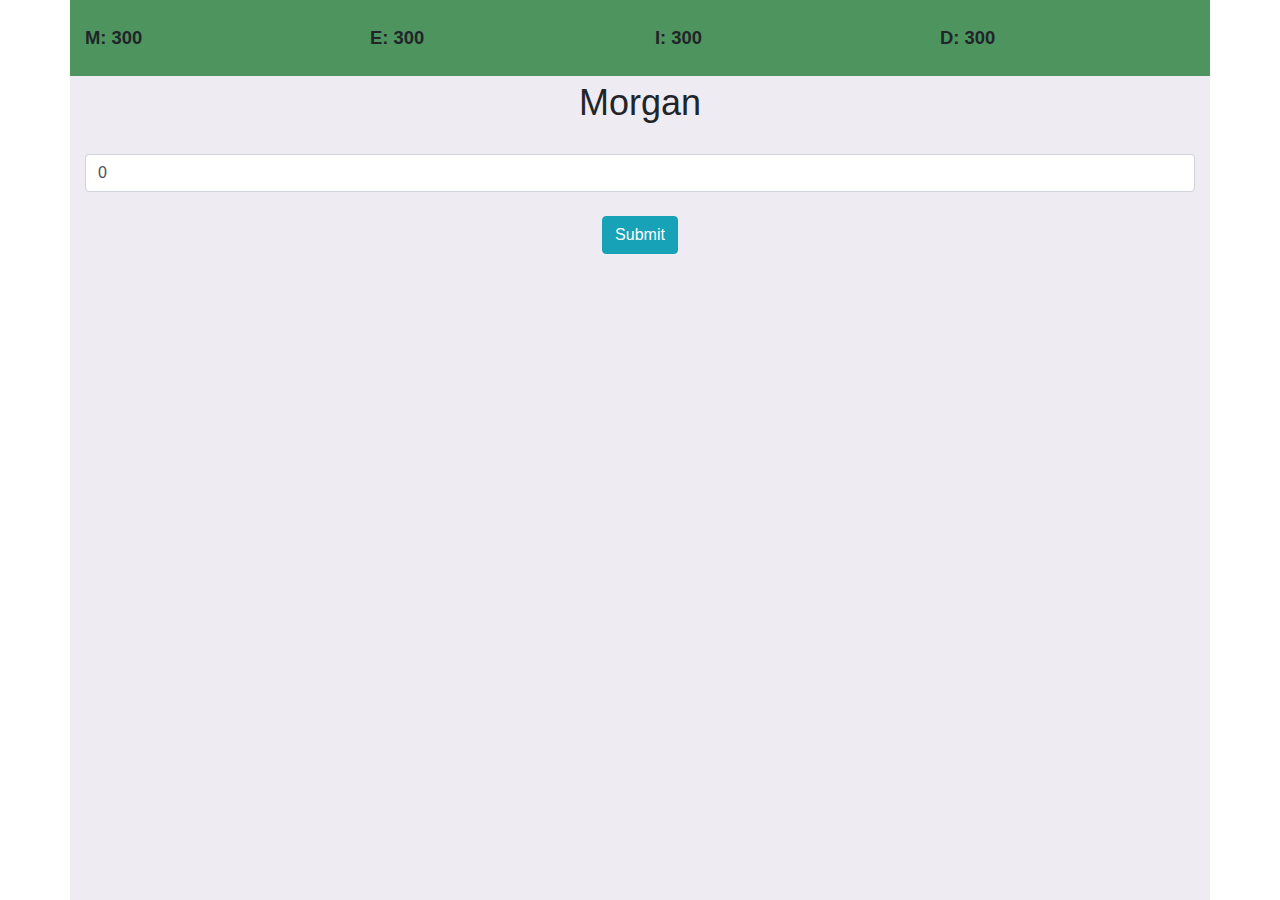
<file: index.html>
<!doctype html>
<html lang="en">
  <head>
    <!-- Required meta tags -->
    <meta charset="utf-8">
    <meta name="viewport" content="width=device-width, initial-scale=1, shrink-to-fit=no">

    <!-- Bootstrap CSS -->
    <link rel="stylesheet" href="https://stackpath.bootstrapcdn.com/bootstrap/4.5.2/css/bootstrap.min.css" integrity="sha384-JcKb8q3iqJ61gNV9KGb8thSsNjpSL0n8PARn9HuZOnIxN0hoP+VmmDGMN5t9UJ0Z" crossorigin="anonymous">
    <link rel="stylesheet" href="./css/master.css">
    <title>Darts Score</title>
  </head>
  <body>
    <div class="container">
      <div class="row players pt-4 pb-4">
          <div class="col player">
            <span class="playerName">M: </span>
            <span class="playerScore" id="player1Score">0</span>
          </div>

          <div class="col player">
            <span class="playerName">E: </span>
            <span class="playerScore" id="player2Score">0</span>
          </div>

          <div class="col player">
            <span class="playerName">I: </span>
            <span class="playerScore" id="player3Score">0</span>
          </div>

          <div class="col player">
            <span class="playerName">D: </span>
            <span class="playerScore" id="player4Score">0</span>
          </div>
      </div>
      <div class="row mb-4 text-center">
        <div class="col">
          <div id="current-player">
            name
          </div>
        </div>
      </div>
      <div class="row">
        <div class="col">
          <input type="number" pattern="\d*" id="scoreInput" class="form-control" name="" value="0">
        </div>
      </div>
      <div class="row mt-4">
        <div class="col text-center">
          <button type="submit" class="btn btn-info" id="nextRound" onclick="submitScore()">Submit</button>
        </div>
      </div>
    </div>


    <script type="text/javascript" src="./main.js"></script>
    <!-- Optional JavaScript -->
    <!-- jQuery first, then Popper.js, then Bootstrap JS -->
    <script src="https://code.jquery.com/jquery-3.5.1.slim.min.js" integrity="sha384-DfXdz2htPH0lsSSs5nCTpuj/zy4C+OGpamoFVy38MVBnE+IbbVYUew+OrCXaRkfj" crossorigin="anonymous"></script>
    <script src="https://cdn.jsdelivr.net/npm/popper.js@1.16.1/dist/umd/popper.min.js" integrity="sha384-9/reFTGAW83EW2RDu2S0VKaIzap3H66lZH81PoYlFhbGU+6BZp6G7niu735Sk7lN" crossorigin="anonymous"></script>
    <script src="https://stackpath.bootstrapcdn.com/bootstrap/4.5.2/js/bootstrap.min.js" integrity="sha384-B4gt1jrGC7Jh4AgTPSdUtOBvfO8shuf57BaghqFfPlYxofvL8/KUEfYiJOMMV+rV" crossorigin="anonymous"></script>
  </body>
</html>
</file>
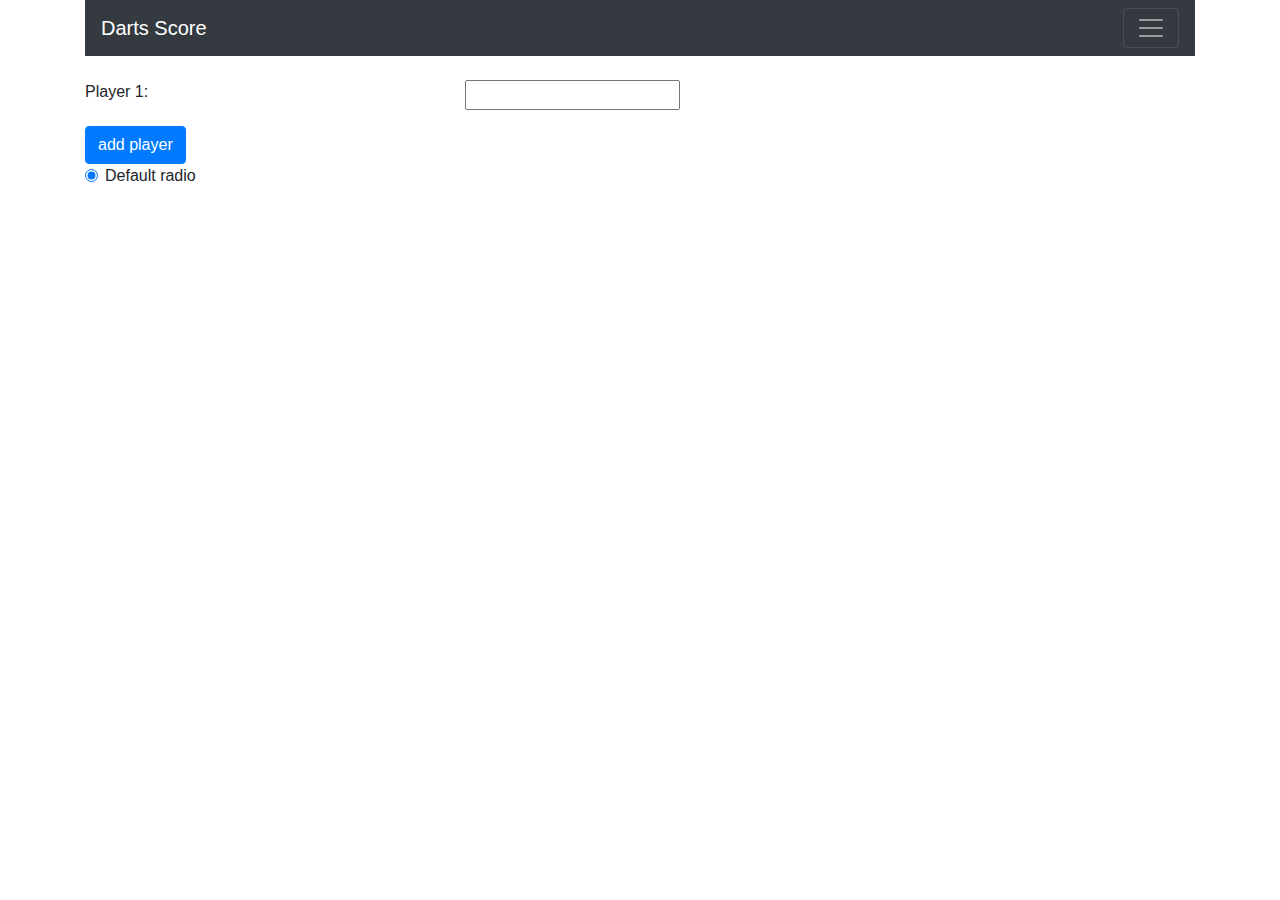
<file: indexOld.html>
<!doctype html>
<html lang="en">
  <head>
    <!-- Required meta tags -->
    <meta charset="utf-8">
    <meta name="viewport" content="width=device-width, initial-scale=1, shrink-to-fit=no">

    <!-- Bootstrap CSS -->
    <link rel="stylesheet" href="https://stackpath.bootstrapcdn.com/bootstrap/4.5.2/css/bootstrap.min.css" integrity="sha384-JcKb8q3iqJ61gNV9KGb8thSsNjpSL0n8PARn9HuZOnIxN0hoP+VmmDGMN5t9UJ0Z" crossorigin="anonymous">
    <script src="./main.js" type="text/javascript"></script>
    <title>Darts Score</title>
  </head>
  <body>
    <div class="container">
      <nav class="navbar navbar-dark bg-dark">
        <span class="navbar-brand mb-0 h1 text-center">Darts Score</span>
        <button class="navbar-toggler" type="button" data-toggle="collapse" data-target="#navbarToggler" aria-controls="navbarToggler" aria-expanded="false" aria-label="Toggle navigation">
          <span class="navbar-toggler-icon"></span>
        </button>

        <div class="collapse navbar-collapse" id="navbarToggler">
          <ul class="navbar-nav mr-auto mt-2 mt-lg-0">
            <li class="nav-item">
              <a class="nav-link" id="restart-button" href="#">Restart</a>
            </li>
          </ul>
        </div>
      </nav>
      <div class="row">
        <div class="col">
          <div id="player-name">
            <div class="form-group row mt-4">
              <div class="col-4">
                Player 1:
              </div>
              <div class="col-8">
                <input type="text">
              </div>
            </div>
          </div>
          <button type="button" class="btn btn-primary" onclick="addInput('player-name')">add player</button>
          <div class="form-group row">
            <div class="col-6">
              <div class="form-check">
                <input class="form-check-input" type="radio" name="exampleRadios" id="exampleRadios1" value="option1" checked>
                  <label class="form-check-label" for="exampleRadios1">
                    Default radio
                  </label>
              </div>
            </div>
            <div class="col-6">

            </div>
          </div>
        </div>
      </div>
    </div>


    <!-- Optional JavaScript -->
    <!-- jQuery first, then Popper.js, then Bootstrap JS -->
    <script src="https://code.jquery.com/jquery-3.5.1.slim.min.js" integrity="sha384-DfXdz2htPH0lsSSs5nCTpuj/zy4C+OGpamoFVy38MVBnE+IbbVYUew+OrCXaRkfj" crossorigin="anonymous"></script>
    <script src="https://cdn.jsdelivr.net/npm/popper.js@1.16.1/dist/umd/popper.min.js" integrity="sha384-9/reFTGAW83EW2RDu2S0VKaIzap3H66lZH81PoYlFhbGU+6BZp6G7niu735Sk7lN" crossorigin="anonymous"></script>
    <script src="https://stackpath.bootstrapcdn.com/bootstrap/4.5.2/js/bootstrap.min.js" integrity="sha384-B4gt1jrGC7Jh4AgTPSdUtOBvfO8shuf57BaghqFfPlYxofvL8/KUEfYiJOMMV+rV" crossorigin="anonymous"></script>
  </body>
</html>
</file>
<file: css/master.css>
.players {
  font-size: 1.15em;
  font-weight: bold;
  background-color: #4e945f;
}

#current-player {
  font-size: 2.25em;
}

.container {
  background-color: #eeebf2;
  height: 100vh;
}
</file>
